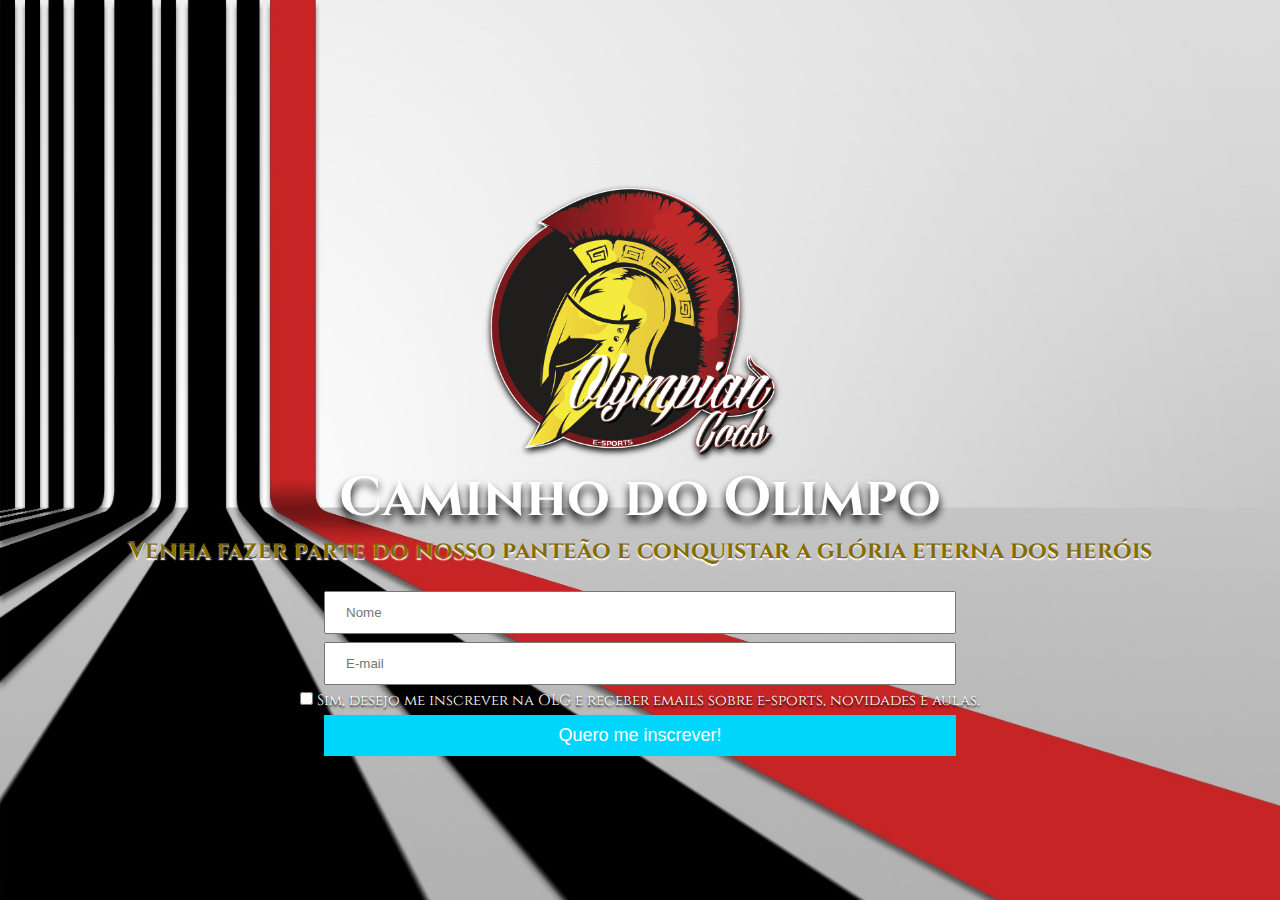
<file: index.html>
<!DOCTYPE html>
<html lang="en">
<head>
    <meta charset="UTF-8">
    <meta http-equiv="X-UA-Compatible" content="IE=edge">
    <meta name="viewport" content="width=device-width, initial-scale=1.0">
    
    <link rel="preconnect" href="https://fonts.googleapis.com">
    <link rel="preconnect" href="https://fonts.gstatic.com" crossorigin>
    <link href="https://fonts.googleapis.com/css2?family=Cinzel&display=swap" rel="stylesheet">

    <link rel="apple-touch-icon" sizes="180x180" href="/apple-touch-icon.png">
    <link rel="icon" type="image/png" sizes="32x32" href="/favicon-32x32.png">
    <link rel="icon" type="image/png" sizes="16x16" href="/favicon-16x16.png">
    <link rel="manifest" href="/site.webmanifest">

    <link rel="stylesheet" href="style.css">

    <title>Olympian Gods</title>

</head>
<body>
    <div class="main">
        <img src="logo.png" alt="Foto Logotipo site" class="foto">

        <h1 class="titulo">Caminho do Olimpo</h1>

        <h2 class="chamada">Venha fazer parte do nosso panteão e conquistar a glória eterna dos heróis</h2>
    
    </div>

    <form action="salvar.html" class="captura">
        <input type="name" placeholder="Nome" class="nome">
        <br>
        <input type="email" placeholder="E-mail" class="email">
        <br>
        <input type="checkbox" id="sim" class="sim"> <label for="sim" class="sim">Sim, desejo me inscrever na OLG e receber emails sobre e-sports, novidades e aulas.</label>
        <br>
        <button class="botao">Quero me inscrever!</button>
        
    </form>

</body>
</html>
</file>
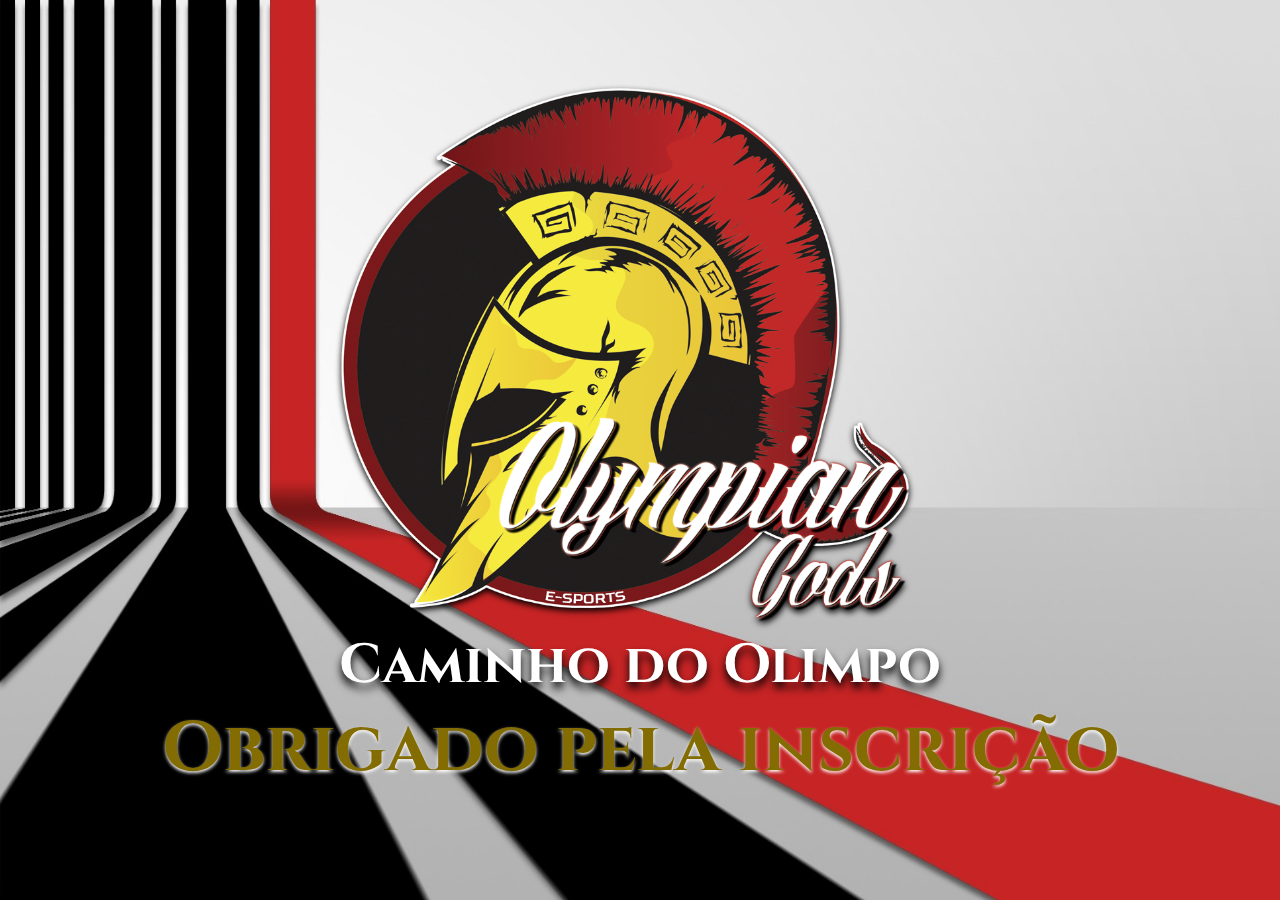
<file: salvar.html>
<!DOCTYPE html>
<html lang="en">
<head>
    <meta charset="UTF-8">
    <meta http-equiv="X-UA-Compatible" content="IE=edge">
    <meta name="viewport" content="width=device-width, initial-scale=1.0">
    
    <link rel="preconnect" href="https://fonts.googleapis.com">
    <link rel="preconnect" href="https://fonts.gstatic.com" crossorigin>
    <link href="https://fonts.googleapis.com/css2?family=Cinzel&display=swap" rel="stylesheet">

    <link rel="apple-touch-icon" sizes="180x180" href="/apple-touch-icon.png">
    <link rel="icon" type="image/png" sizes="32x32" href="/favicon-32x32.png">
    <link rel="icon" type="image/png" sizes="16x16" href="/favicon-16x16.png">
    <link rel="manifest" href="/site.webmanifest">

    <link rel="stylesheet" href="style.css">

    <title>Olympian Gods</title>

</head>
<body>
    <div class="main">
        <img src="logo.png" alt="Foto Logotipo site" class="fotosalva">

        <h1 class="titulo">Caminho do Olimpo</h1>

        <h2 class="chamadasalva">Obrigado pela inscrição</h2>
    
    </div>

</body>
</html>
</file>
<file: style.css>
body {
  background-image: url(backlist.jpg);
  background-attachment: fixed;
  font-family: 'Cinzel', serif;
  background-size: cover;
}

.foto {
  width: 400px;
  text-align: center;
  margin-top: 180px;
  filter: drop-shadow(0px 3px 3px black);
 
}

.fotosalva{
  width: 800px;
  text-align: center;
  margin-top: 80px;
  filter: drop-shadow(0px 3px 3px black);
 
}

.main{
  text-align: center;
  
}


.titulo{
  font-size: 55px;
  margin: 0;
  color: rgb(255, 255, 255); 
  text-shadow: rgb(0, 0, 0) 0em 0.1em 0.15em;
}

.chamada{
  color: rgb(131, 109, 2);
  text-shadow: rgb(255, 255, 255) 0em 0.1em 0.05em;
  margin-top: 0px;
  
}

.chamadasalva{
  color: rgb(131, 109, 2);
  text-shadow: rgb(255, 255, 255) 0em 0.03em 0.05em;
  margin-top: 0px;
  font-size: 70px;
}

.captura{
  text-align: center;
}

.nome{
  width: 50%;
  padding: 12px 20px;
  margin: 4px 0;
  box-sizing: border-box;
  
}

.email{
  width: 50%;
  padding: 12px 20px;
  margin: 4px 0;
  box-sizing: border-box;
}

.sim{
  font-size: 15px;
  margin: 0;
  color: rgb(255, 255, 255); 
  text-shadow: rgb(0, 0, 0) 0em 0.1em 0.15em;
}

.botao{
  width: 50%;
  background-color: #00d6fc;
  border: none;
  color: white;
  padding: 10px 20px;
  text-decoration: none;
  margin: 4px 2px;
  cursor: pointer;
  font-size: 18px;
  
}

.botao:hover{
  background-color: #0cafcc;
}










/* <link rel="preconnect" href="https://fonts.googleapis.com">
<link rel="preconnect" href="https://fonts.gstatic.com" crossorigin>
<link href="https://fonts.googleapis.com/css2?family=Cinzel&display=swap" rel="stylesheet"> 

font-family: 'Cinzel', serif;> */
</file>
